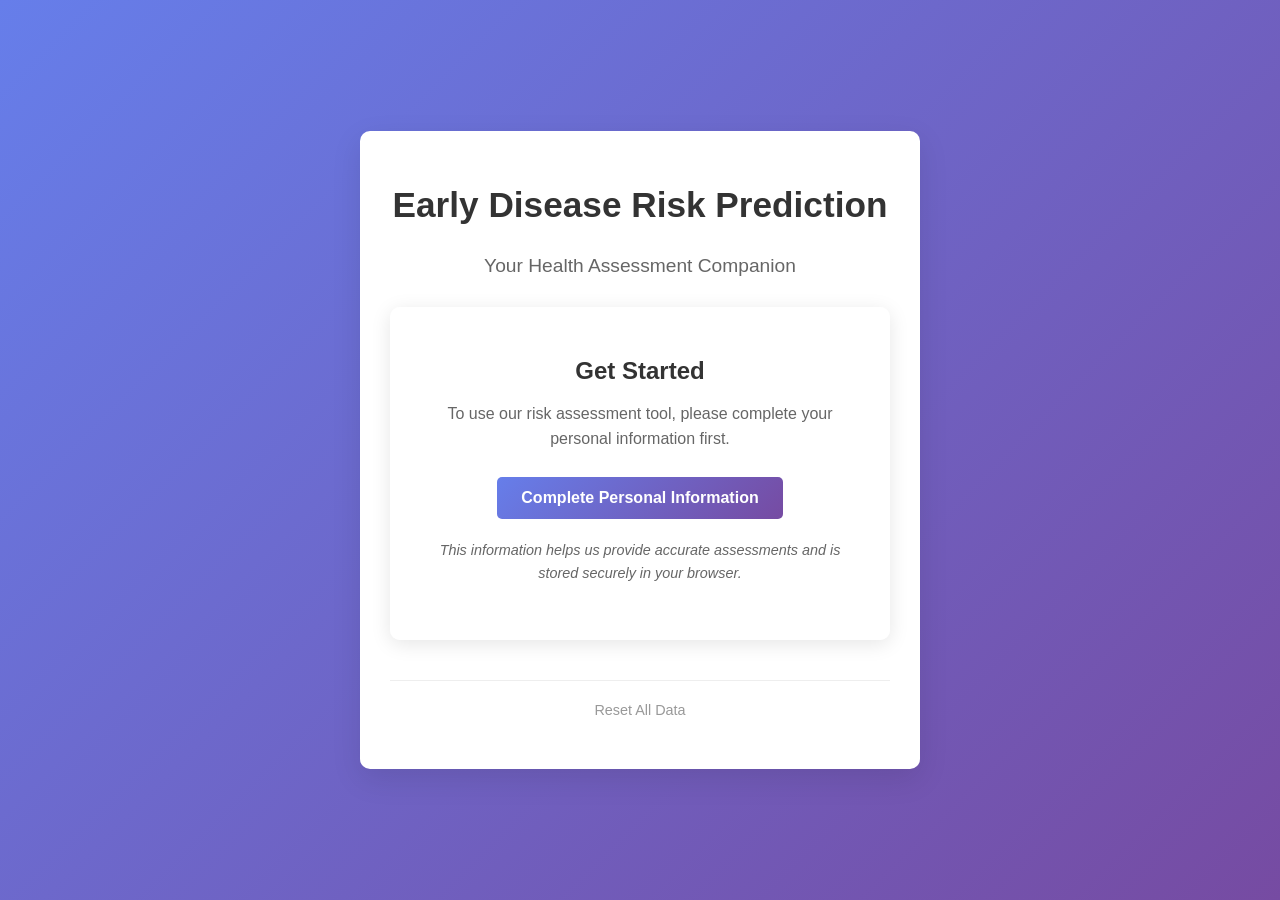
<file: index.html>
<!DOCTYPE html>
<html lang="en">
<head>
    <meta charset="UTF-8">
    <meta name="viewport" content="width=device-width, initial-scale=1.0">
    <title>Early Disease Risk Prediction - Home</title>
    <link rel="stylesheet" href="styles.css">
</head>
<body>
    <div class="container">
        <h1>Early Disease Risk Prediction</h1>
        <p class="subtitle">Your Health Assessment Companion</p>

        <div id="welcomeSection">
            <div class="hero">
                <h2>Welcome to Your Health Assessment</h2>
                <p>Take control of your health with our simple risk assessment tool. Get started by providing your information and receive a personalized health risk evaluation.</p>

                <div class="features">
                    <div class="feature">
                        <h3>📋 Personal Information</h3>
                        <p>Securely store your basic health information</p>
                    </div>
                    <div class="feature">
                        <h3>🔍 Risk Assessment</h3>
                        <p>Get a quick health risk evaluation</p>
                    </div>
                    <div class="feature">
                        <h3>📊 Results & Insights</h3>
                        <p>View your assessment results instantly</p>
                    </div>
                </div>
            </div>
        </div>

        <div id="completedSection" style="display: none;">
            <div class="welcome-back">
                <h2>Welcome back, <span id="userNameDisplay"></span>!</h2>
                <p>You have completed your personal information. You can now access all features:</p>

                <div class="action-buttons">
                    <a href="Form.html" class="btn-primary">Get Risk Assessment</a>
                    <a href="PersonalInfo.html" class="btn-secondary">Update Personal Info</a>
                </div>
            </div>
        </div>

        <div id="incompleteSection" style="display: none;">
            <div class="get-started">
                <h2>Get Started</h2>
                <p>To use our risk assessment tool, please complete your personal information first.</p>

                <div class="action-buttons">
                    <a href="PersonalInfo.html" class="btn-primary">Complete Personal Information</a>
                </div>

                <p class="note">This information helps us provide accurate assessments and is stored securely in your browser.</p>
            </div>
        </div>

        <nav class="footer-nav">
            <a href="#" id="resetData">Reset All Data</a>
        </nav>
    </div>

    <script>
        // Check user status and show appropriate section
        window.addEventListener('DOMContentLoaded', function() {
            const personalInfoCompleted = localStorage.getItem('personalInfoCompleted');
            const userName = localStorage.getItem('userName');

            if (personalInfoCompleted && userName) {
                // User has completed personal info
                document.getElementById('welcomeSection').style.display = 'none';
                document.getElementById('incompleteSection').style.display = 'none';
                document.getElementById('completedSection').style.display = 'block';

                document.getElementById('userNameDisplay').textContent = userName;
            } else {
                // User needs to complete personal info
                document.getElementById('welcomeSection').style.display = 'none';
                document.getElementById('completedSection').style.display = 'none';
                document.getElementById('incompleteSection').style.display = 'block';
            }
        });

        // Reset data functionality
        document.getElementById('resetData').addEventListener('click', function(e) {
            e.preventDefault();
            if (confirm('Are you sure you want to reset all data? This will require you to fill out personal information again.')) {
                localStorage.clear();
                alert('Data has been reset. Please refresh the page.');
                window.location.reload();
            }
        });
    </script>
</body>
</html>
</file>
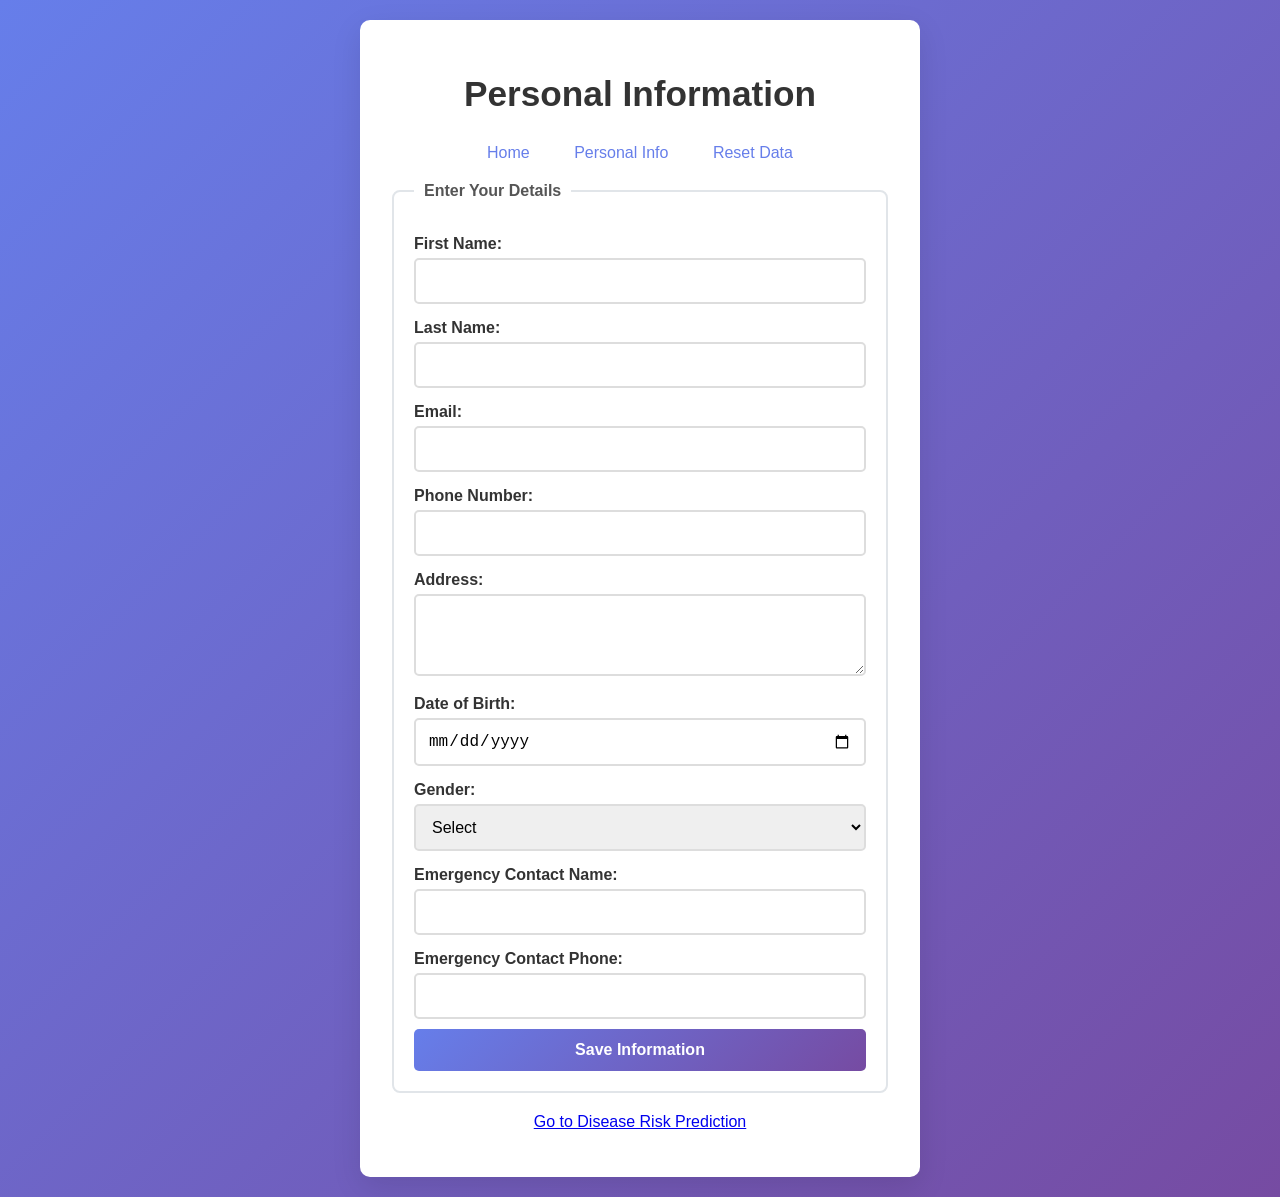
<file: PersonalInfo.html>
<!DOCTYPE html>
<html lang="en">
<head>
    <meta charset="UTF-8">
    <meta name="viewport" content="width=device-width, initial-scale=1.0">
    <title>Personal Information</title>
    <link rel="stylesheet" href="styles.css">
</head>
<body>
    <div class="container">
        <h1>Personal Information</h1>
        <nav>
            <a href="index.html">Home</a>
            <a href="PersonalInfo.html">Personal Info</a>
            <a href="#" id="resetData">Reset Data</a>
        </nav>
        <form id="personalInfoForm">
            <fieldset>
                <legend>Enter Your Details</legend>
                <label for="firstName">First Name:</label>
                <input type="text" id="firstName" name="firstName" required>
                <div class="error" id="firstNameError">Please enter your first name</div>
                
                <label for="lastName">Last Name:</label>
                <input type="text" id="lastName" name="lastName" required>
                <div class="error" id="lastNameError">Please enter your last name</div>
                
                <label for="email">Email:</label>
                <input type="email" id="email" name="email" required>
                <div class="error" id="emailError">Please enter a valid email</div>
                
                <label for="phone">Phone Number:</label>
                <input type="tel" id="phone" name="phone" required>
                <div class="error" id="phoneError">Please enter a valid phone number</div>
                
                <label for="address">Address:</label>
                <textarea id="address" name="address" rows="3" required></textarea>
                <div class="error" id="addressError">Please enter your address</div>
                
                <label for="dateOfBirth">Date of Birth:</label>
                <input type="date" id="dateOfBirth" name="dateOfBirth" required>
                <div class="error" id="dobError">Please select your date of birth</div>
                
                <label for="gender">Gender:</label>
                <select id="gender" name="gender" required>
                    <option value="">Select</option>
                    <option value="male">Male</option>
                    <option value="female">Female</option>
                    <option value="other">Other</option>
                </select>
                <div class="error" id="genderError">Please select your gender</div>
                
                <label for="emergencyContact">Emergency Contact Name:</label>
                <input type="text" id="emergencyContact" name="emergencyContact">
                
                <label for="emergencyPhone">Emergency Contact Phone:</label>
                <input type="tel" id="emergencyPhone" name="emergencyPhone">
                
                <button type="submit">Save Information</button>
            </fieldset>
        </form>
        
        <div id="confirmation" style="display:none;">
            <h2>Information Saved</h2>
            <p>Your personal information has been saved successfully.</p>
        </div>
        
        <p style="margin-top: 20px; text-align: center;"><a href="Form.html">Go to Disease Risk Prediction</a></p>
    </div>

    <script>
        document.getElementById('personalInfoForm').addEventListener('submit', function(e) {
            e.preventDefault();
            
            // Reset errors
            document.querySelectorAll('.error').forEach(error => error.style.display = 'none');
            
            let isValid = true;
            
            // Validate first name
            const firstName = document.getElementById('firstName').value.trim();
            if (!firstName) {
                document.getElementById('firstNameError').style.display = 'block';
                isValid = false;
            }
            
            // Validate last name
            const lastName = document.getElementById('lastName').value.trim();
            if (!lastName) {
                document.getElementById('lastNameError').style.display = 'block';
                isValid = false;
            }
            
            // Validate email
            const email = document.getElementById('email').value.trim();
            const emailRegex = /^[^\s@]+@[^\s@]+\.[^\s@]+$/;
            if (!email || !emailRegex.test(email)) {
                document.getElementById('emailError').style.display = 'block';
                isValid = false;
            }
            
            // Validate phone
            const phone = document.getElementById('phone').value.trim();
            const phoneRegex = /^[\+]?[1-9][\d]{0,15}$/;
            if (!phone || !phoneRegex.test(phone.replace(/[\s\-\(\)]/g, ''))) {
                document.getElementById('phoneError').style.display = 'block';
                isValid = false;
            }
            
            // Validate address
            const address = document.getElementById('address').value.trim();
            if (!address) {
                document.getElementById('addressError').style.display = 'block';
                isValid = false;
            }
            
            // Validate date of birth
            const dob = document.getElementById('dateOfBirth').value;
            if (!dob) {
                document.getElementById('dobError').style.display = 'block';
                isValid = false;
            }
            
            // Validate gender
            const gender = document.getElementById('gender').value;
            if (!gender) {
                document.getElementById('genderError').style.display = 'block';
                isValid = false;
            }
            
            if (isValid) {
                const confirmation = document.getElementById('confirmation');
                confirmation.style.display = 'block';
                
                // Store completion status in localStorage
                localStorage.setItem('personalInfoCompleted', 'true');
                localStorage.setItem('userName', firstName + ' ' + lastName);
                
                // Store basic personal data
                const basicData = {
                    email: document.getElementById('email').value,
                    phone: document.getElementById('phone').value,
                    address: document.getElementById('address').value,
                    dateOfBirth: document.getElementById('dateOfBirth').value,
                    gender: document.getElementById('gender').value,
                    emergencyContact: document.getElementById('emergencyContact').value,
                    emergencyPhone: document.getElementById('emergencyPhone').value
                };
                
                localStorage.setItem('basicData', JSON.stringify(basicData));
                                // In a real application, you would send this data to a server
                console.log('Personal information saved');
                
                // Scroll to confirmation
                confirmation.scrollIntoView({ behavior: 'smooth' });
            }
        });
        
        // Reset data functionality
        document.getElementById('resetData').addEventListener('click', function(e) {
            e.preventDefault();
            if (confirm('Are you sure you want to reset all data?')) {
                localStorage.clear();
                alert('Data has been reset.');
                // Reload the page to clear any stored state
                window.location.reload();
            }
        });
    </script>
</body>
</html>
</file>
<file: styles.css>
body {
    font-family: 'Segoe UI', Tahoma, Geneva, Verdana, sans-serif;
    margin: 0;
    padding: 0;
    background: linear-gradient(135deg, #667eea 0%, #764ba2 100%);
    min-height: 100vh;
    display: flex;
    justify-content: center;
    align-items: center;
}

.container {
    background: white;
    padding: 30px;
    border-radius: 10px;
    box-shadow: 0 10px 30px rgba(0,0,0,0.1);
    max-width: 500px;
    width: 100%;
    margin: 20px;
}

h1 {
    color: #333;
    text-align: center;
    margin-bottom: 30px;
    font-size: 2.2em;
}

fieldset {
    border: 2px solid #e1e5e9;
    border-radius: 8px;
    padding: 20px;
    margin-bottom: 20px;
}

legend {
    font-weight: bold;
    color: #555;
    padding: 0 10px;
}

label {
    display: block;
    margin: 15px 0 5px 0;
    font-weight: 600;
    color: #333;
}

input, select, textarea {
    width: 100%;
    padding: 12px;
    border: 2px solid #ddd;
    border-radius: 5px;
    font-size: 16px;
    transition: border-color 0.3s ease;
    box-sizing: border-box;
}

input:focus, select:focus, textarea:focus {
    outline: none;
    border-color: #667eea;
    box-shadow: 0 0 5px rgba(102, 126, 234, 0.3);
}

button {
    width: 100%;
    padding: 12px;
    background: linear-gradient(135deg, #667eea 0%, #764ba2 100%);
    color: white;
    border: none;
    border-radius: 5px;
    font-size: 16px;
    font-weight: bold;
    cursor: pointer;
    transition: transform 0.2s ease;
    margin-top: 10px;
}

button:hover {
    transform: translateY(-2px);
    box-shadow: 0 5px 15px rgba(0,0,0,0.2);
}

#result {
    background: #f8f9fa;
    border: 2px solid #28a745;
    border-radius: 8px;
    padding: 20px;
    margin-top: 20px;
    text-align: center;
}

#result h2 {
    color: #28a745;
    margin-top: 0;
}

nav {
    text-align: center;
    margin-bottom: 20px;
}

nav a {
    color: #667eea;
    text-decoration: none;
    font-weight: 500;
    margin: 0 10px;
    padding: 5px 10px;
    border-radius: 5px;
    transition: background-color 0.3s ease;
}

nav a:hover {
    background-color: #f0f0f0;
}

.error {
    color: #dc3545;
    font-size: 14px;
    margin-top: 5px;
    display: none;
}

/* Home Page Styles */
.subtitle {
    text-align: center;
    color: #666;
    font-size: 1.2em;
    margin-bottom: 30px;
}

.hero {
    text-align: center;
    margin-bottom: 40px;
}

.hero h2 {
    color: #333;
    margin-bottom: 15px;
}

.hero p {
    color: #666;
    font-size: 1.1em;
    line-height: 1.6;
    max-width: 600px;
    margin: 0 auto 30px;
}

.features {
    display: grid;
    grid-template-columns: repeat(auto-fit, minmax(250px, 1fr));
    gap: 20px;
    margin-top: 30px;
}

.feature {
    background: rgba(255, 255, 255, 0.9);
    padding: 20px;
    border-radius: 8px;
    box-shadow: 0 2px 10px rgba(0,0,0,0.1);
}

.feature h3 {
    color: #667eea;
    margin-bottom: 10px;
}

.feature p {
    color: #666;
    margin: 0;
}

.welcome-back, .get-started {
    text-align: center;
    background: rgba(255, 255, 255, 0.9);
    padding: 30px;
    border-radius: 10px;
    box-shadow: 0 4px 20px rgba(0,0,0,0.1);
}

.welcome-back h2, .get-started h2 {
    color: #333;
    margin-bottom: 15px;
}

.welcome-back p, .get-started p {
    color: #666;
    margin-bottom: 25px;
    line-height: 1.6;
}

.action-buttons {
    display: flex;
    gap: 15px;
    justify-content: center;
    flex-wrap: wrap;
    margin-bottom: 20px;
}

.btn-primary, .btn-secondary {
    display: inline-block;
    padding: 12px 24px;
    text-decoration: none;
    border-radius: 5px;
    font-weight: bold;
    transition: all 0.3s ease;
    cursor: pointer;
    border: none;
    font-size: 16px;
}

.btn-primary {
    background: linear-gradient(135deg, #667eea 0%, #764ba2 100%);
    color: white;
}

.btn-primary:hover {
    transform: translateY(-2px);
    box-shadow: 0 5px 15px rgba(102, 126, 234, 0.4);
}

.btn-secondary {
    background: #f8f9fa;
    color: #667eea;
    border: 2px solid #667eea;
}

.btn-secondary:hover {
    background: #667eea;
    color: white;
    transform: translateY(-2px);
}

.note {
    font-size: 0.9em;
    color: #888;
    font-style: italic;
}

.footer-nav {
    text-align: center;
    margin-top: 40px;
    padding-top: 20px;
    border-top: 1px solid #eee;
}

.footer-nav a {
    color: #999;
    text-decoration: none;
    font-size: 0.9em;
}

.bmi-display {
    margin-top: 5px;
    padding: 8px;
    background: rgba(102, 126, 234, 0.1);
    border-radius: 5px;
    font-size: 14px;
    font-weight: bold;
    color: #667eea;
}

.progress-bar {
    width: 100%;
    height: 8px;
    background: #e0e0e0;
    border-radius: 4px;
    margin: 10px 0;
    overflow: hidden;
}

.progress-fill {
    height: 100%;
    background: linear-gradient(90deg, #667eea 0%, #764ba2 100%);
    border-radius: 4px;
    transition: width 0.3s ease;
}

.health-tips {
    background: #f8f9fa;
    border: 2px solid #28a745;
    border-radius: 8px;
    padding: 15px;
    margin-top: 15px;
}

.health-tips h3 {
    color: #28a745;
    margin-top: 0;
}

.health-tips ul {
    margin: 10px 0 0 20px;
}

.print-btn {
    background: #17a2b8;
    color: white;
    border: none;
    padding: 8px 16px;
    border-radius: 5px;
    cursor: pointer;
    font-size: 14px;
    margin-top: 10px;
}

.print-btn:hover {
    background: #138496;
}

/* Animations */
.fade-in {
    animation: fadeIn 0.5s ease-in;
}

@keyframes fadeIn {
    from { opacity: 0; transform: translateY(20px); }
    to { opacity: 1; transform: translateY(0); }
}

.slide-up {
    animation: slideUp 0.6s ease-out;
}

@keyframes slideUp {
    from { opacity: 0; transform: translateY(30px); }
    to { opacity: 1; transform: translateY(0); }
}

.result-appear {
    animation: resultAppear 0.8s ease-out;
}

@keyframes resultAppear {
    0% { opacity: 0; transform: scale(0.9); }
    50% { opacity: 0.5; transform: scale(1.02); }
    100% { opacity: 1; transform: scale(1); }
}
</file>
